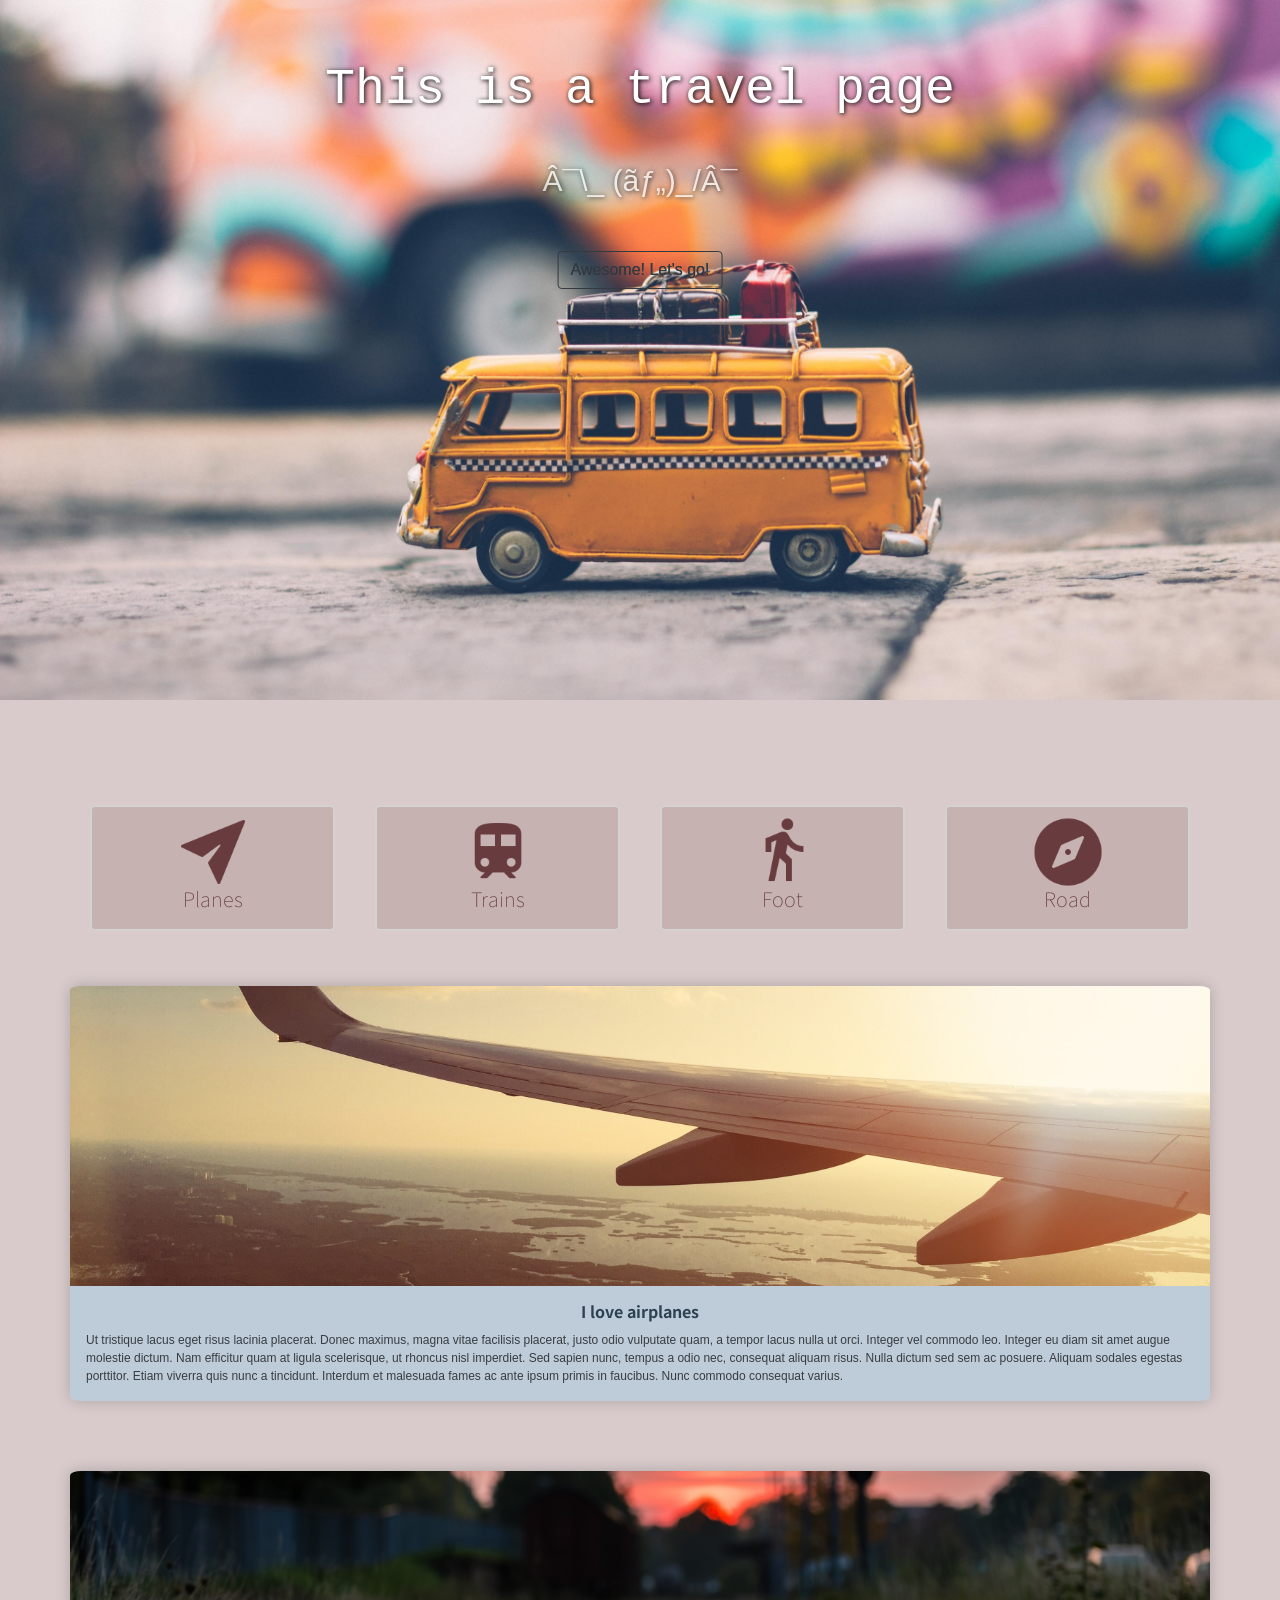
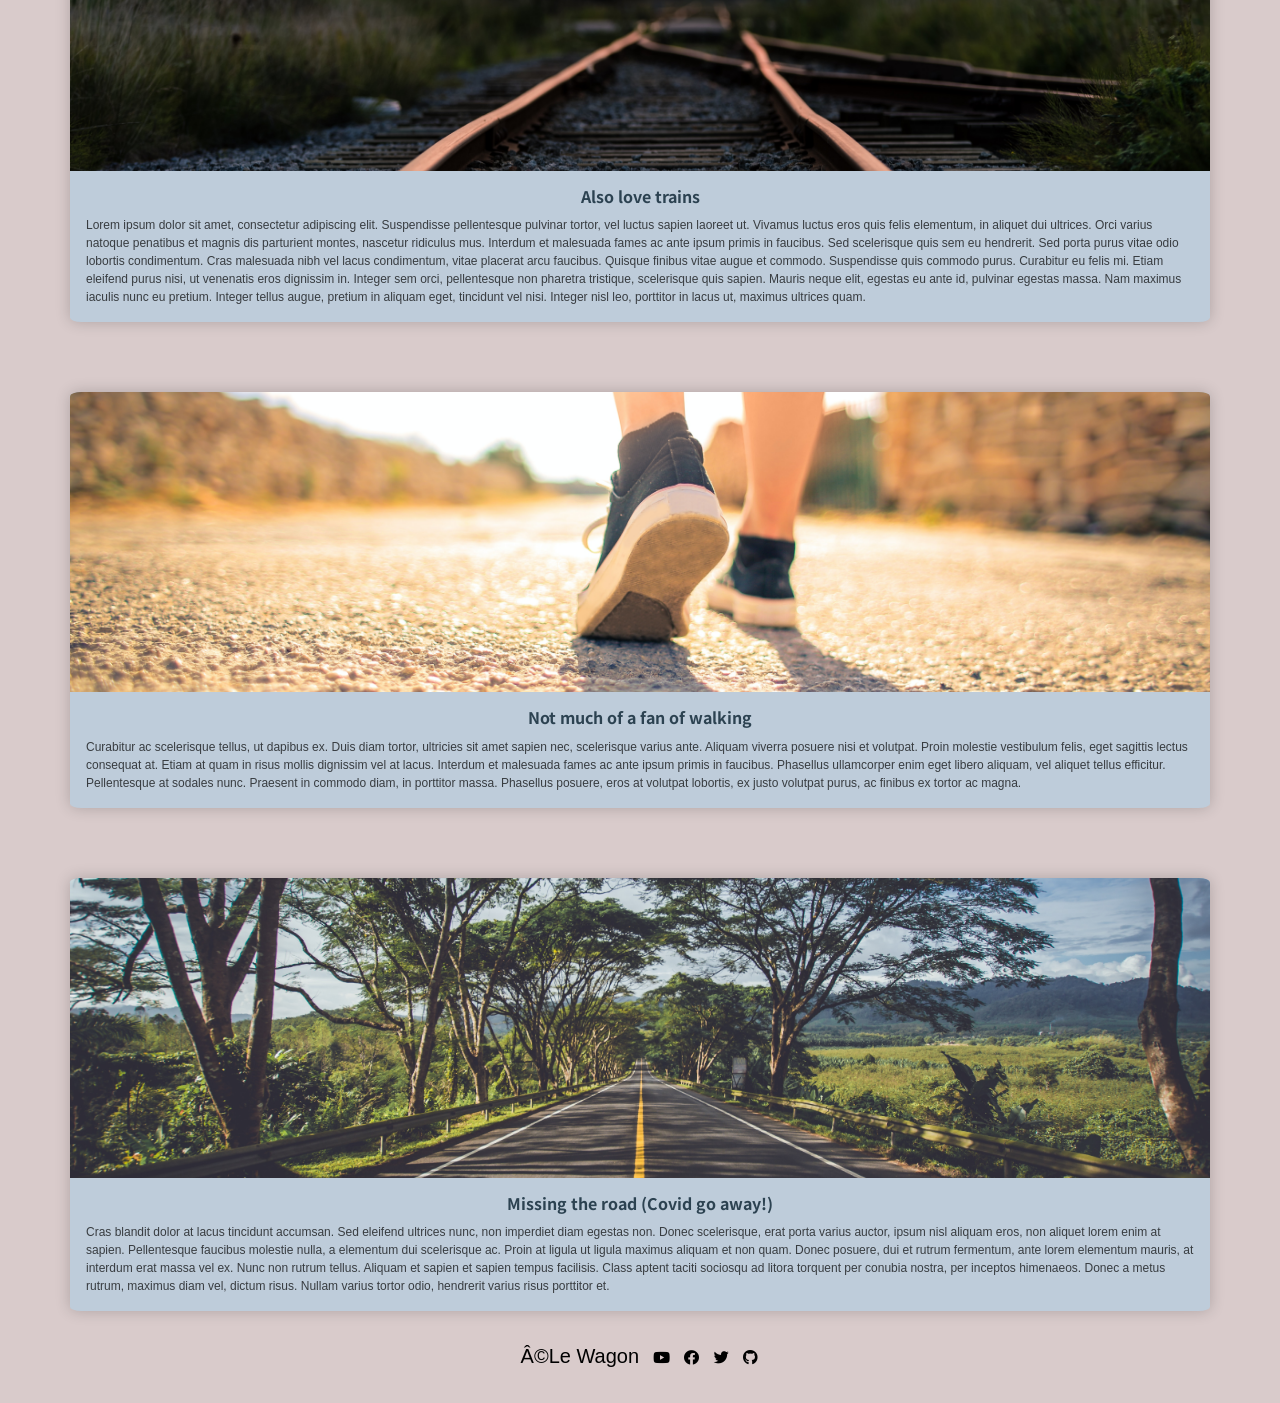
<file: index.html>
<!DOCTYPE html>
<html>
	<head>
    <title>Travel Page</title>
    <meta name="viewport" content="width=device-width, initial-scale=1.0">
		<meta http-equiv="X-UA-Compatible" content="IE=edge">
		<meta name="viewport" content="width=device-width, initial-scale=1">
    <link rel="stylesheet" href="https://use.fontawesome.com/releases/v5.5.0/css/all.css">
		<link rel="stylesheet" href="https://stackpath.bootstrapcdn.com/bootstrap/4.5.0/css/bootstrap.min.css" integrity="sha384-9aIt2nRpC12Uk9gS9baDl411NQApFmC26EwAOH8WgZl5MYYxFfc+NcPb1dKGj7Sk" crossorigin="anonymous">
    <link href="https://fonts.googleapis.com/css2?family=Noto+Sans+JP&display=swap" rel="stylesheet">
		<link href='style.css' rel='stylesheet'>
	</head>
  <body>
    <div id='banner'>
    		<h1>This is a travel page</h1>
    		<p>¯\_ (ツ)_/¯</p>
    		<a class="btn btn-outline-dark" href="#cards">Awesome! Let's go!</a>
		</div>
		
		<div class="container" id="cards">
  			<div class="row">
    			<div class="col-xs-12 col-sm-6 col-md-3">
      				<div class='card'>
    					<img src="images/icons/send-48px.png" alt="picture description" width="70">
    					<h2>Planes</h2>
              <a href="#FAST" class="stretched-link"></a>
					</div>
    			</div>
    			<div class="col-xs-12 col-sm-6 col-md-3">
      				<div class='card'>
    					<img src="images/icons/train_48px.png" alt="picture description" width="70">
    					<h2>Trains</h2>
    					<a href="#SIMPLE" class="stretched-link"></a>
					</div>
    			</div>
    			<div class="col-xs-12 col-sm-6 col-md-3">
      				<div class='card'>
    					<img src="images/icons/walk_48px.png" alt="picture description" width="70">
    					<h2>Foot</h2>
              <a href="#AWESOME" class="stretched-link"></a>
					</div>
    			</div>
    			<div class="col-xs-12 col-sm-6 col-md-3">
      				<div class='card'>
    					<img src="images/icons/compass-48px.png" alt="picture description" width="70">
    					<h2>Road</h2>
              <a href="#BEAUTIFUL" class="stretched-link"></a>
					</div>
    			</div>
  			</div>
		</div>
    <div>
      <div class="container">
        <div class="row">
          <div class="card-trip" id="FAST">
            <img src="images/cards/plane1.jpg" />
            <div class="card-trip-infos">
              <div>
                <h2>I love airplanes</h2>
                <p>Ut tristique lacus eget risus lacinia placerat. Donec maximus, magna vitae facilisis placerat, justo odio vulputate quam, a tempor lacus nulla ut orci. Integer vel commodo leo. Integer eu diam sit amet augue molestie dictum. Nam efficitur quam at ligula scelerisque, ut rhoncus nisl imperdiet. Sed sapien nunc, tempus a odio nec, consequat aliquam risus. Nulla dictum sed sem ac posuere. Aliquam sodales egestas porttitor. Etiam viverra quis nunc a tincidunt. Interdum et malesuada fames ac ante ipsum primis in faucibus. Nunc commodo consequat varius.</p>
              </div>
            </div>
          </div>
        </div>
      </div>
    </div>
  	<div>
      <div class="container">
        <div class="row">
          <div class="card-trip" id="SIMPLE">
            <img src="images/cards/train.jpg" />
            <div class="card-trip-infos">
              <div>
                <h2>Also love trains</h2>
                <p>Lorem ipsum dolor sit amet, consectetur adipiscing elit. Suspendisse pellentesque pulvinar tortor, vel luctus sapien laoreet ut. Vivamus luctus eros quis felis elementum, in aliquet dui ultrices. Orci varius natoque penatibus et magnis dis parturient montes, nascetur ridiculus mus. Interdum et malesuada fames ac ante ipsum primis in faucibus. Sed scelerisque quis sem eu hendrerit. Sed porta purus vitae odio lobortis condimentum. Cras malesuada nibh vel lacus condimentum, vitae placerat arcu faucibus. Quisque finibus vitae augue et commodo. Suspendisse quis commodo purus. Curabitur eu felis mi. Etiam eleifend purus nisi, ut venenatis eros dignissim in. Integer sem orci, pellentesque non pharetra tristique, scelerisque quis sapien. Mauris neque elit, egestas eu ante id, pulvinar egestas massa. Nam maximus iaculis nunc eu pretium. Integer tellus augue, pretium in aliquam eget, tincidunt vel nisi. Integer nisl leo, porttitor in lacus ut, maximus ultrices quam.</p>
              </div>
            </div>
          </div>
        </div>
      </div>
    </div>
    <div>
      <div class="container">
        <div class="row">
          <div class="card-trip" id="AWESOME">
            <img src="images/cards/foot.jpg" />
            <div class="card-trip-infos">
              <div>
                <h2>Not much of a fan of walking</h2>
                <p>Curabitur ac scelerisque tellus, ut dapibus ex. Duis diam tortor, ultricies sit amet sapien nec, scelerisque varius ante. Aliquam viverra posuere nisi et volutpat. Proin molestie vestibulum felis, eget sagittis lectus consequat at. Etiam at quam in risus mollis dignissim vel at lacus. Interdum et malesuada fames ac ante ipsum primis in faucibus. Phasellus ullamcorper enim eget libero aliquam, vel aliquet tellus efficitur. Pellentesque at sodales nunc. Praesent in commodo diam, in porttitor massa. Phasellus posuere, eros at volutpat lobortis, ex justo volutpat purus, ac finibus ex tortor ac magna.</p>
              </div>
            </div>
          </div>
        </div>
      </div>
    </div>
    <div>
      <div class="container">
        <div class="row">
          <div class="card-trip" id="BEAUTIFUL">
            <img src="images/cards/road1.jpg" />
            <div class="card-trip-infos">
              <div>
                <h2>Missing the road (Covid go away!)</h2>
                <p>
                Cras blandit dolor at lacus tincidunt accumsan. Sed eleifend ultrices nunc, non imperdiet diam egestas non. Donec scelerisque, erat porta varius auctor, ipsum nisl aliquam eros, non aliquet lorem enim at sapien. Pellentesque faucibus molestie nulla, a elementum dui scelerisque ac. Proin at ligula ut ligula maximus aliquam et non quam. Donec posuere, dui et rutrum fermentum, ante lorem elementum mauris, at interdum erat massa vel ex. Nunc non rutrum tellus. Aliquam et sapien et sapien tempus facilisis. Class aptent taciti sociosqu ad litora torquent per conubia nostra, per inceptos himenaeos. Donec a metus rutrum, maximus diam vel, dictum risus. Nullam varius tortor odio, hendrerit varius risus porttitor et.</p>
              </div>
            </div>
          </div>
        </div>
      </div>
    </div>
    </body>

  	<footer>
  		<div id='footer'>
        <ul id="footer" class="list-inline">
  			 <li class="list-inline-item"><p>©Le Wagon</p></li>
         <li class="list-inline-item"><a href="https://www.youtube.com/channel/UChCDYcBCrb8tuPAO6e0P-Hw" target="_blank"><i class="fab fa-youtube"></i></a></li>
  			 <li class="list-inline-item"><a href="https://pt-br.facebook.com/lewagon/" target="_blank"><i class="fab fa-facebook"></i></a></li>
  			 <li class="list-inline-item"><a href="https://twitter.com/lewagonbrasil" target="_blank"><i class="fab fa-twitter"></i></a></li>
  			 <li class="list-inline-item"><a href="https://github.com/lewagon" target="_blank"><i class="fab fa-github"></i></a></li>
		    </ul>
      </div>  
  	</footer>
</html>
</file>
<file: style.css>
/* style.css */
#banner{
  text-align: center;
  background-image: url("images/banner/386009.jpg");
  background-position: 0px -100px;
  background-size: cover;
  padding: 350px;
  color: white;
  text-shadow: 1px 1px 5px black;
  margin-bottom: 100px;
}
#banner h1 {
  color: white;
  font-size: 50px;
  position: absolute;
  top: 10%;
  left: 50%;
  transform: translate(-50%, -50%);
}
#banner p {
  color: white;
  opacity: 0.7;
  font-size: 30px;
  font-weight: lighter;
  position: absolute;
  top: 20%;
  left: 50%;
  transform: translate(-50%, -50%);
}
#banner a {
  position: absolute;
  top: 30%;
  left: 50%;
  transform: translate(-50%, -50%);
  text-shadow: 0px 0px 0px;
}
#footer{
  padding: 0px;
  background: #D9CBCB;
  color: black;
  text-align: center;
}
#footer p {
  padding-top: 10px;
}
#footer a {
  margin-right: 1px;
  color: black;
  font-size: 15px;
}
#footer a:hover {
  color: white;
}
.avatar {
  width: 30px;
  border-radius: 50%;
}

.avatar-large {
  width: 56px;
  border-radius: 50%;
}

.avatar-bordered {
  width: 40px;
  border-radius: 50%;
  box-shadow: 0 1px 2px rgba(0,0,0,0.2);
  border: white 1px solid;
}

.avatar-square {
  width: 40px;
  border-radius: 0px;
  box-shadow: 0 1px 2px rgba(0,0,0,0.2);
  border: white 1px solid;
}
.btn-ghost {
  color: black;
  border: 1px solid black;
  padding: 8px 24px;
  border-radius: 50px;
  font-size: 20px;
  font-weight: normal;
  opacity: 1;
  transition: opacity 0.3s ease;
}
.btn-ghost:hover {
  opacity: 1;
}
.card{
  border: 2px solid;
  border-color: lightgray;
  border-radius: 5px;
  background-color: #C3ACAC;
  box-shadow: 0 0 16px solid;
  margin: 5px;
  padding: 10px;
  text-align: center;
  align-items: center;
  opacity: 0.8;
}
.card:hover {
  opacity: 1;
}
.card-trip {
  border-radius: 1%;
  overflow: hidden;
  background: #BECCDA;
  box-shadow: 0 0 15px rgba(0,0,0,0.2);
  margin-top: 50px;
  margin-bottom: 20px;
}

.card-trip > img {
  height: 300px;
  width: 100%;
  object-fit: cover;
}

.card-trip h2 {
  font-size: 16px;
  font-weight: bold;
  color: #2C4251;
  margin: 0;
}

.card-trip p {
  font-size: 12px;
  color: black;
  opacity: .7;
  margin: 0;
}


.card-trip .card-trip-infos {
  padding: 16px;
  display: flex;
  justify-content: space-between;
  align-items: flex-end;
  position: relative;
}

.card-trip-infos .card-trip-user {
  position: absolute;
  color: black;
  right: 16px;
  top: -20px;
  width: 40px;
}
.card-trip-infos p{
  margin-top: 10px;
}
body{
  background: #D9CBCB;
  color: green;
  font-size: 20px;
  font-family: Helvetica;
}
h1{
  font-family: Courier;
  color: red;
  font-weight: lighter;
  font-size: 10px;
}
h2 {
  font-family: 'Noto Sans JP', sans-serif;
  color: #4C191B;
  font-weight: lighter;
  font-size: 20px;
  text-align: center;
}
a {
  color: yellow;
}
a:hover {
  text-decoration: none;
  color: purple;
}
</file>
